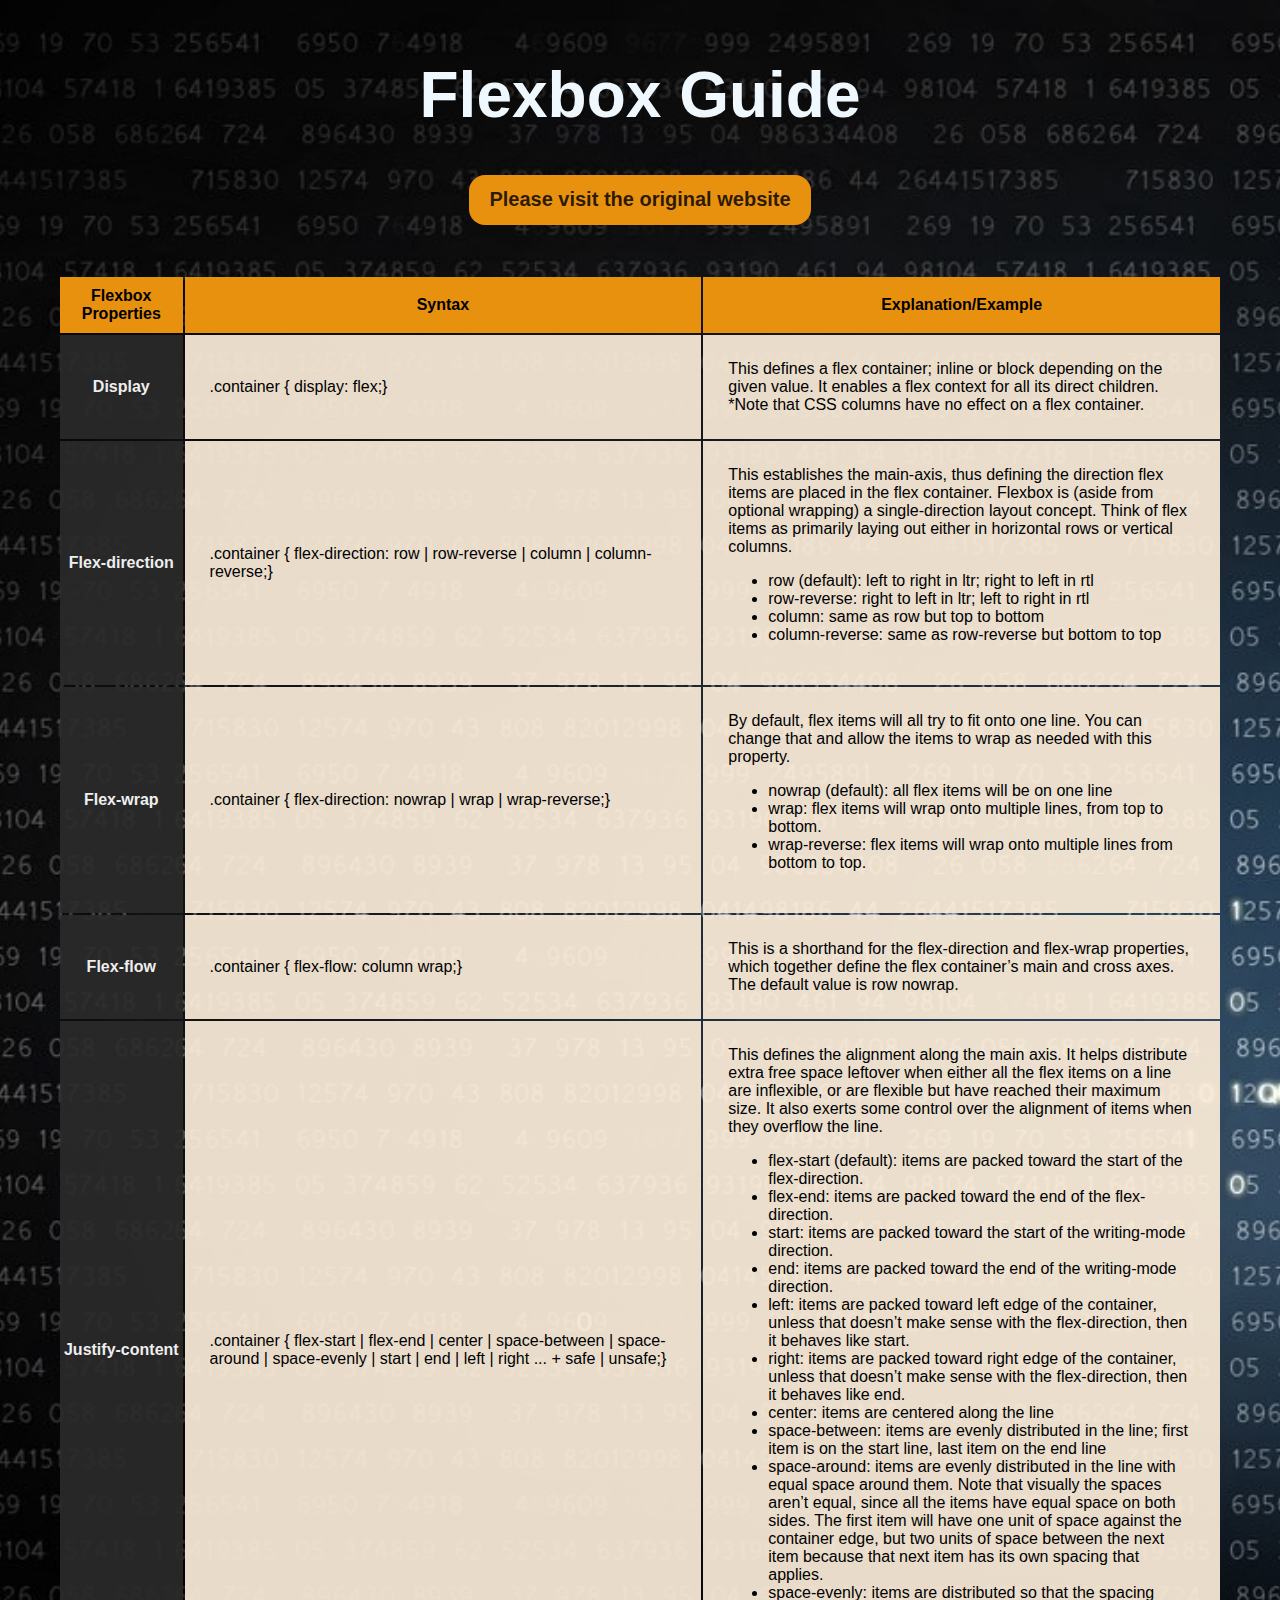
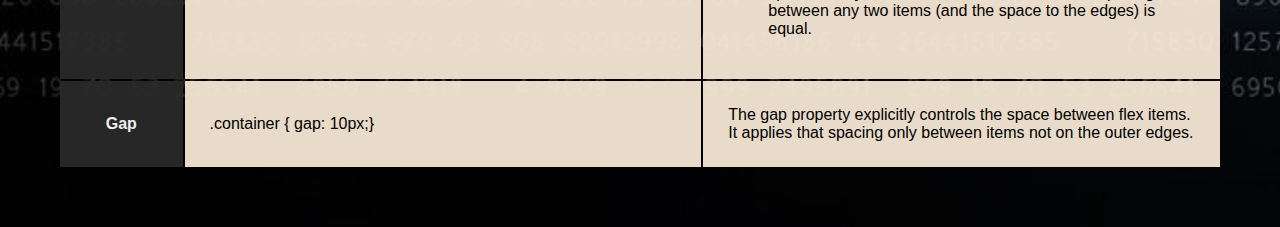
<file: Cheatsheet Project/index.html>
<!DOCTYPE html>
<html lang="en">
<head>
  <meta charset="UTF-8">
  <meta http-equiv="X-UA-Compatible" content="IE=edge">
  <meta name="viewport" content="width=device-width, initial-scale=1.0">
  <link href="index.css" rel="stylesheet">
  <title>Flexbox Guide</title>
</head>
<body>
  <header>
    <h1>Flexbox Guide</h1>
    <a href="https://css-tricks.com/snippets/css/a-guide-to-flexbox/" target="_blank"><div class="button">Please visit the original website</div></a>
  </header>
  <main>
    <table>
      <thead>
        <tr>
          <th>
            Flexbox Properties
          </th>
          <th>
            Syntax
          </th>
          <th>
            Explanation/Example
          </th>
        </tr>  
      </thead>
      <tbody>
        <tr>
          <th>Display</th>
          <td> .container { display: flex;}</td>
          <td>This defines a flex container; inline or block depending on the given value. It enables a flex context for all its direct children. *Note that CSS columns have no effect on a flex container.</td>
        </tr>
        <tr>
          <th>Flex-direction</th>
          <td> .container { flex-direction: row | row-reverse | column | column-reverse;}</td>
          <td>This establishes the main-axis, thus defining the direction flex items are placed in the flex container. Flexbox is (aside from optional wrapping) a single-direction layout concept. Think of flex items as primarily laying out either in horizontal rows or vertical columns.
            <ul>
              <li>row (default): left to right in ltr; right to left in rtl</li>
              <li>row-reverse: right to left in ltr; left to right in rtl</li>
              <li>column: same as row but top to bottom</li>
              <li>column-reverse: same as row-reverse but bottom to top</li>
            </ul>
          </td>
        </tr>
        <tr>
          <th>Flex-wrap</th>
          <td> .container { flex-direction: nowrap | wrap | wrap-reverse;}</td>
          <td>By default, flex items will all try to fit onto one line. You can change that and allow the items to wrap as needed with this property.
            <ul>
              <li>nowrap (default): all flex items will be on one line</li>
              <li>wrap: flex items will wrap onto multiple lines, from top to bottom.</li>
              <li>wrap-reverse: flex items will wrap onto multiple lines from bottom to top.</li>
            </ul>
          </td>
        </tr>
        <tr>
          <th>Flex-flow</th>
          <td> .container { flex-flow: column wrap;}</td>
          <td>This is a shorthand for the flex-direction and flex-wrap properties, which together define the flex container’s main and cross axes. The default value is row nowrap.
          </td>
        </tr>
        <tr>
          <th>Justify-content</th>
          <td> .container { flex-start | flex-end | center | space-between | space-around | space-evenly | start | end | left | right ... + safe | unsafe;}</td>
          <td>This defines the alignment along the main axis. It helps distribute extra free space leftover when either all the flex items on a line are inflexible, or are flexible but have reached their maximum size. It also exerts some control over the alignment of items when they overflow the line.
            <ul>
              <li>flex-start (default): items are packed toward the start of the flex-direction.</li>
              <li>flex-end: items are packed toward the end of the flex-direction.</li>
              <li>start: items are packed toward the start of the writing-mode direction.</li>
              <li>end: items are packed toward the end of the writing-mode direction.</li>
              <li>left: items are packed toward left edge of the container, unless that doesn’t make sense with the flex-direction, then it behaves like start.</li>
              <li>right: items are packed toward right edge of the container, unless that doesn’t make sense with the flex-direction, then it behaves like end.</li>
              <li>center: items are centered along the line</li>
              <li>space-between: items are evenly distributed in the line; first item is on the start line, last item on the end line</li>
              <li>space-around: items are evenly distributed in the line with equal space around them. Note that visually the spaces aren’t equal, since all the items have equal space on both sides. The first item will have one unit of space against the container edge, but two units of space between the next item because that next item has its own spacing that applies.</li>
              <li>space-evenly: items are distributed so that the spacing between any two items (and the space to the edges) is equal.</li>
            </ul>
          </td>
        </tr>
        <tr>
          <th>Gap</th>
          <td> .container { gap: 10px;}</td>
          <td>The gap property explicitly controls the space between flex items. It applies that spacing only between items not on the outer edges.
          </td>
        </tr>   
      </tbody>
    </table>
  </main>

</body>
</html>
</file>
<file: Cheatsheet Project/index.css>
* {
  box-sizing: border-box;
  font-family: Helvetica, sans-serif;
}

body {background-image: url("Image/wallhaven-83z85y.jpg");
  background-size: cover;
  background-repeat: no-repeat;
  background-position: center;}


a {text-decoration: none;
  color: rgba(0, 0, 0, 0.822);}

a :hover {
  color:aliceblue;;
}

header {
  display: flex;
  justify-content: center;
  align-items: center;
  flex-direction: column;
}

h1 {
color: aliceblue;
display: flex;
justify-content: center;
width: fit-content;
margin-top: 50px;
font-size: 64px;
font-weight: bold;}

.button {
  background-color: rgb(231, 145, 15);
  border-radius: 16px;
  display: flex;
  justify-content: center;
  align-items: center;
  height: 50px;
  width: fit-content;
  padding: 20px 20px;
  font-weight: 600;
  font-size: 20px;

}

table {margin: 50px;}

thead th {background-color: rgb(231, 145, 15);
  color: black;
  padding: 10px;

}

th {background-color: rgba(43, 43, 43, 0.918);
  color: rgb(238, 238, 238);
    padding: auto 100px;}

main {display: flex;
justify-content: center;}

td {
  padding: 25px;
  background-color: rgba(250, 235, 215, 0.932);
  align-items: center;
  text-align: left;
  max-width: 900px; 
  min-width: 300px;
}
</file>
